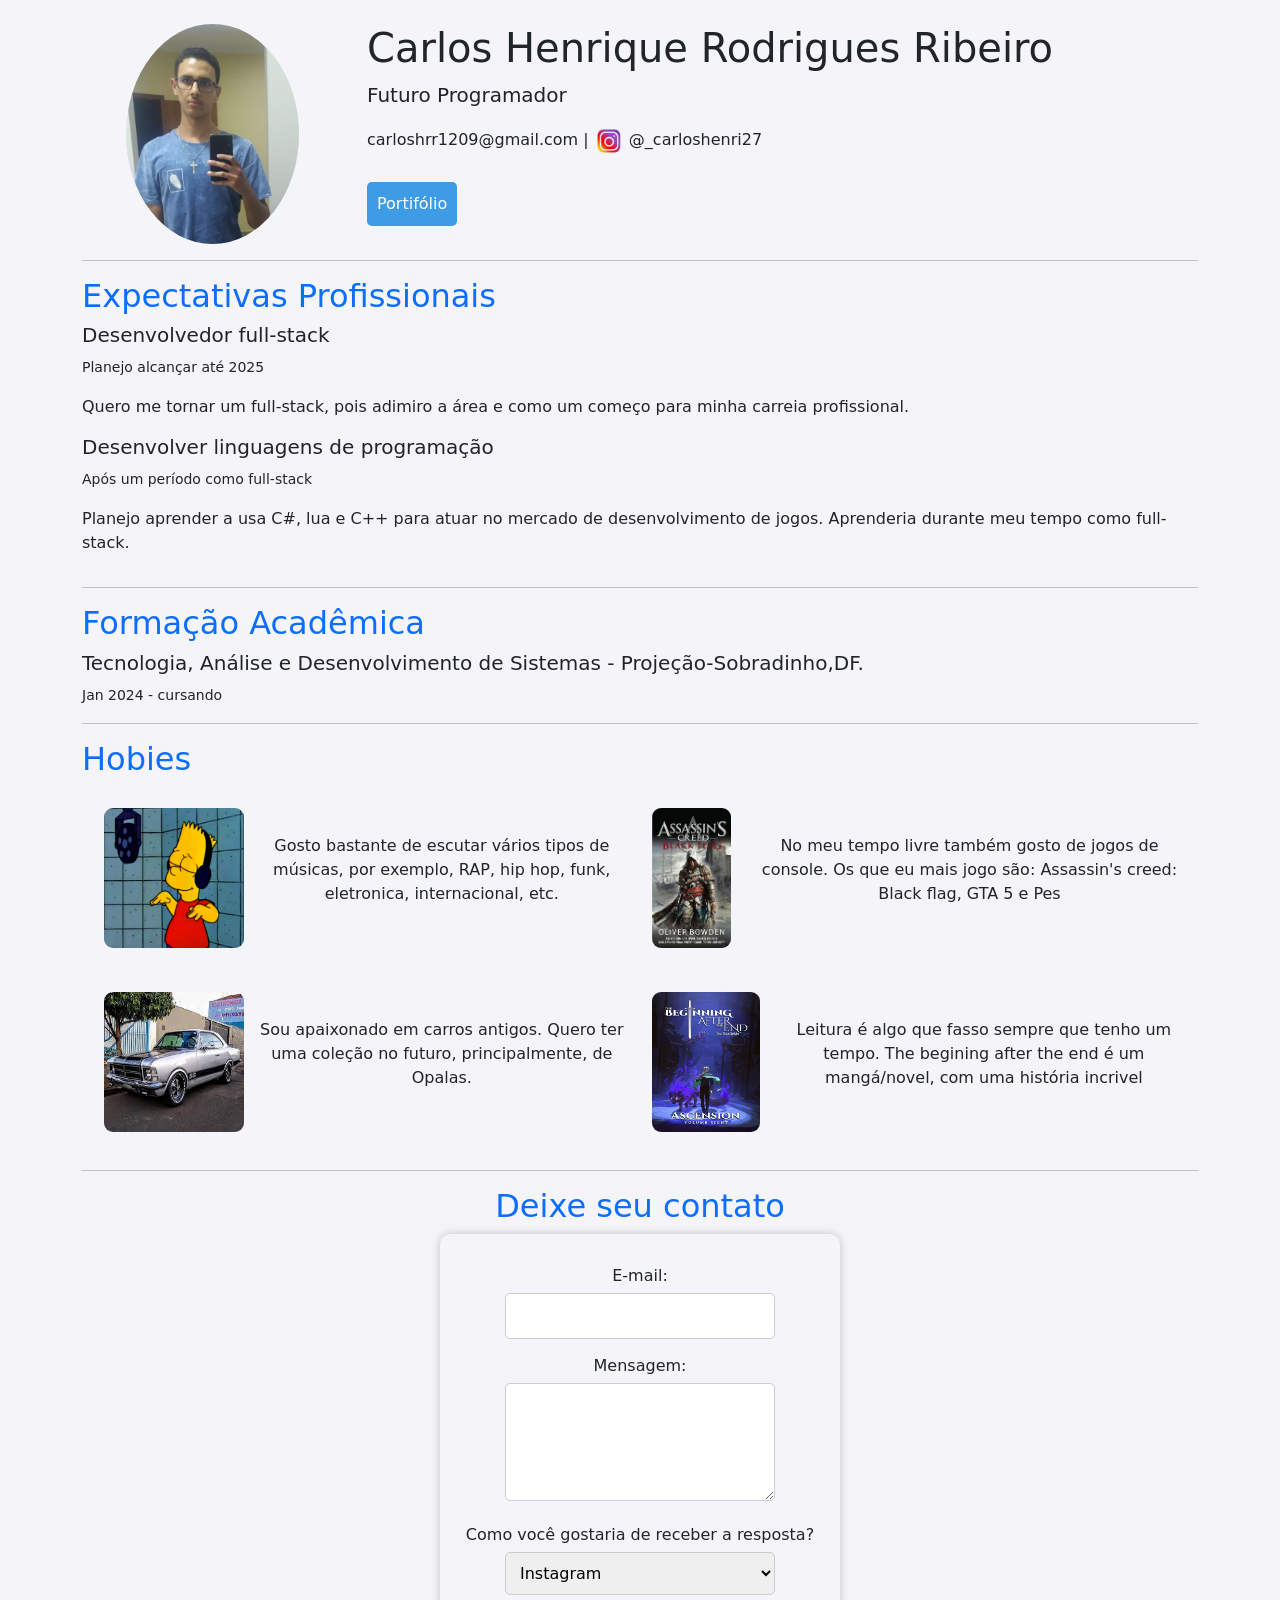
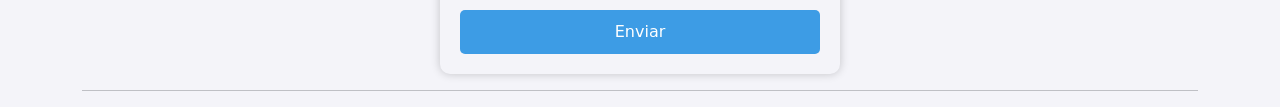
<file: index.html>
<!DOCTYPE html>
<html>


<head>
    <meta charset="UTF-8">
    <meta name="viewport" content="width=device-width, initial-scale=1.0">
    <title>Currículo</title>
    <link href="https://cdn.jsdelivr.net/npm/bootstrap@5.3.2/dist/css/bootstrap.min.css" rel="stylesheet">
    <link href="estilo.css" rel="stylesheet">
    <link rel="shortcut icon" href="imgs/icone.png" type="image/x-icon" />  
</head>


<body>
    
    <!-- Container Principal -->
    <div class="container mt-4">

        <!-- Seção de Cabeçalho -->
        <div class="row">

            <div class="col-md-3 text-center">
                <img src="imgs/eu.jpeg" alt="Foto de Perfil" class="ftPerfil">
            </div>

            <div class="col-md-9">

                <h1>Carlos Henrique Rodrigues Ribeiro</h1>
                <p class="lead">Futuro Programador</p>
                <p>
                    carloshrr1209@gmail.com |
                    <img src="imgs/insta.png" alt="Logo do instagram" class="logoInsta"><a href=""></a> @_carloshenri27
                </p>
                
                <a href="portifolio.html"><button type="submit" class="portifolio">Portifólio</button></a>

            </div>

        </div>


        <hr>


        <!-- Seção de Experiência -->
        <div class="row">
            <div class="col">
                <h2 class="text-primary">Expectativas Profissionais</h2>
                <div class="mb-3">
                    <h5>Desenvolvedor full-stack</h5>
                    <p><small>Planejo alcançar até 2025</small></p>
                    <p>Quero me tornar um full-stack, pois adimiro a área e como um começo para minha carreia profissional.</p>
                </div>
                <div>
                    <h5>Desenvolver linguagens de programação</h5>
                    <p><small>Após um período como full-stack</small></p>
                    <p>Planejo aprender a usa C#, lua e C++ para atuar no mercado de desenvolvimento de jogos. Aprenderia durante meu tempo como full-stack.</p>
                </div>
            </div>
        </div>


        <hr>


        <!-- Seção de Educação -->
        <div class="row">
            <div class="col">
                <h2 class="text-primary">Formação Acadêmica</h2>
                <div class="mb-3">
                    <h5>Tecnologia, Análise e Desenvolvimento de Sistemas - Projeção-Sobradinho,DF.</h5>
                    <p><small>Jan 2024 - cursando</small></p>
                </div>


        <hr>


        <!-- Seção de Habilidades -->
        <div class="row">
            <div class="col">
                <h2 class="text-primary">Hobies</h2>
                <table class = "fotos" align="center">
                    <tr>
                        <td>
                            <fieldset>
                                <img src="imgs/bart.gif" alt="Bart escutando música">
                                <p>Gosto bastante de escutar vários tipos de músicas, por exemplo, RAP, hip hop, funk, eletronica, internacional, etc.</p>
                            </fieldset>
                        </td>


                        <td>
                            <fieldset>
                                <img src="imgs/creed.jfif" alt="Elden Ring">  
                                <p>No meu tempo livre também gosto de jogos de console. Os que eu mais jogo são: Assassin's creed: Black flag, GTA 5 e Pes</p>                                  
                            </fieldset>
                        </td>
                    </tr>


                    <tr>
                        <td>
                            <fieldset>
                                <img src="imgs/opalass.jfif" alt="Opala SS 75">
                                <p>Sou apaixonado em carros antigos. Quero ter uma coleção no futuro, principalmente, de Opalas.</p>
                            </fieldset>
                        </td>

                        <td>
                            <fieldset>
                                <img src="imgs/tbate.png" alt="The begining after the end">
                                <p>Leitura é algo que fasso sempre que tenho um tempo. The begining after the end é um mangá/novel, com uma história incrivel</p>
                            </fieldset>
                        </td>

                    </tr>
                </table>
            </div>
        </div>

        <hr>

        <div align="center">
            <h2 class="text-primary">Deixe seu contato</h2>

            <div class="form-container">
                <form action="#" method="post">
                    <label for="email">E-mail:</label>
                    <input type="email" id="email" name="email" required>
        
                    <label for="message">Mensagem:</label>
                    <textarea id="message" name="message" rows="4" required></textarea>
        
                    <label for="contact-method">Como você gostaria de receber a resposta?</label>
                    <select id="contact-method" name="contact-method" required>
                        <option value="instagram">Instagram</option>
                        <option value="whatsapp">WhatsApp</option>
                        <option value="email">E-mail</option>
                    </select>
        
                    <button type="submit" class="enviar">Enviar</button>
                </form>
            </div>
        </div>
        <hr>
    <script src="https://cdn.jsdelivr.net/npm/bootstrap@5.3.2/dist/js/bootstrap.bundle.min.js"></script>
</body>
</html>
</file>
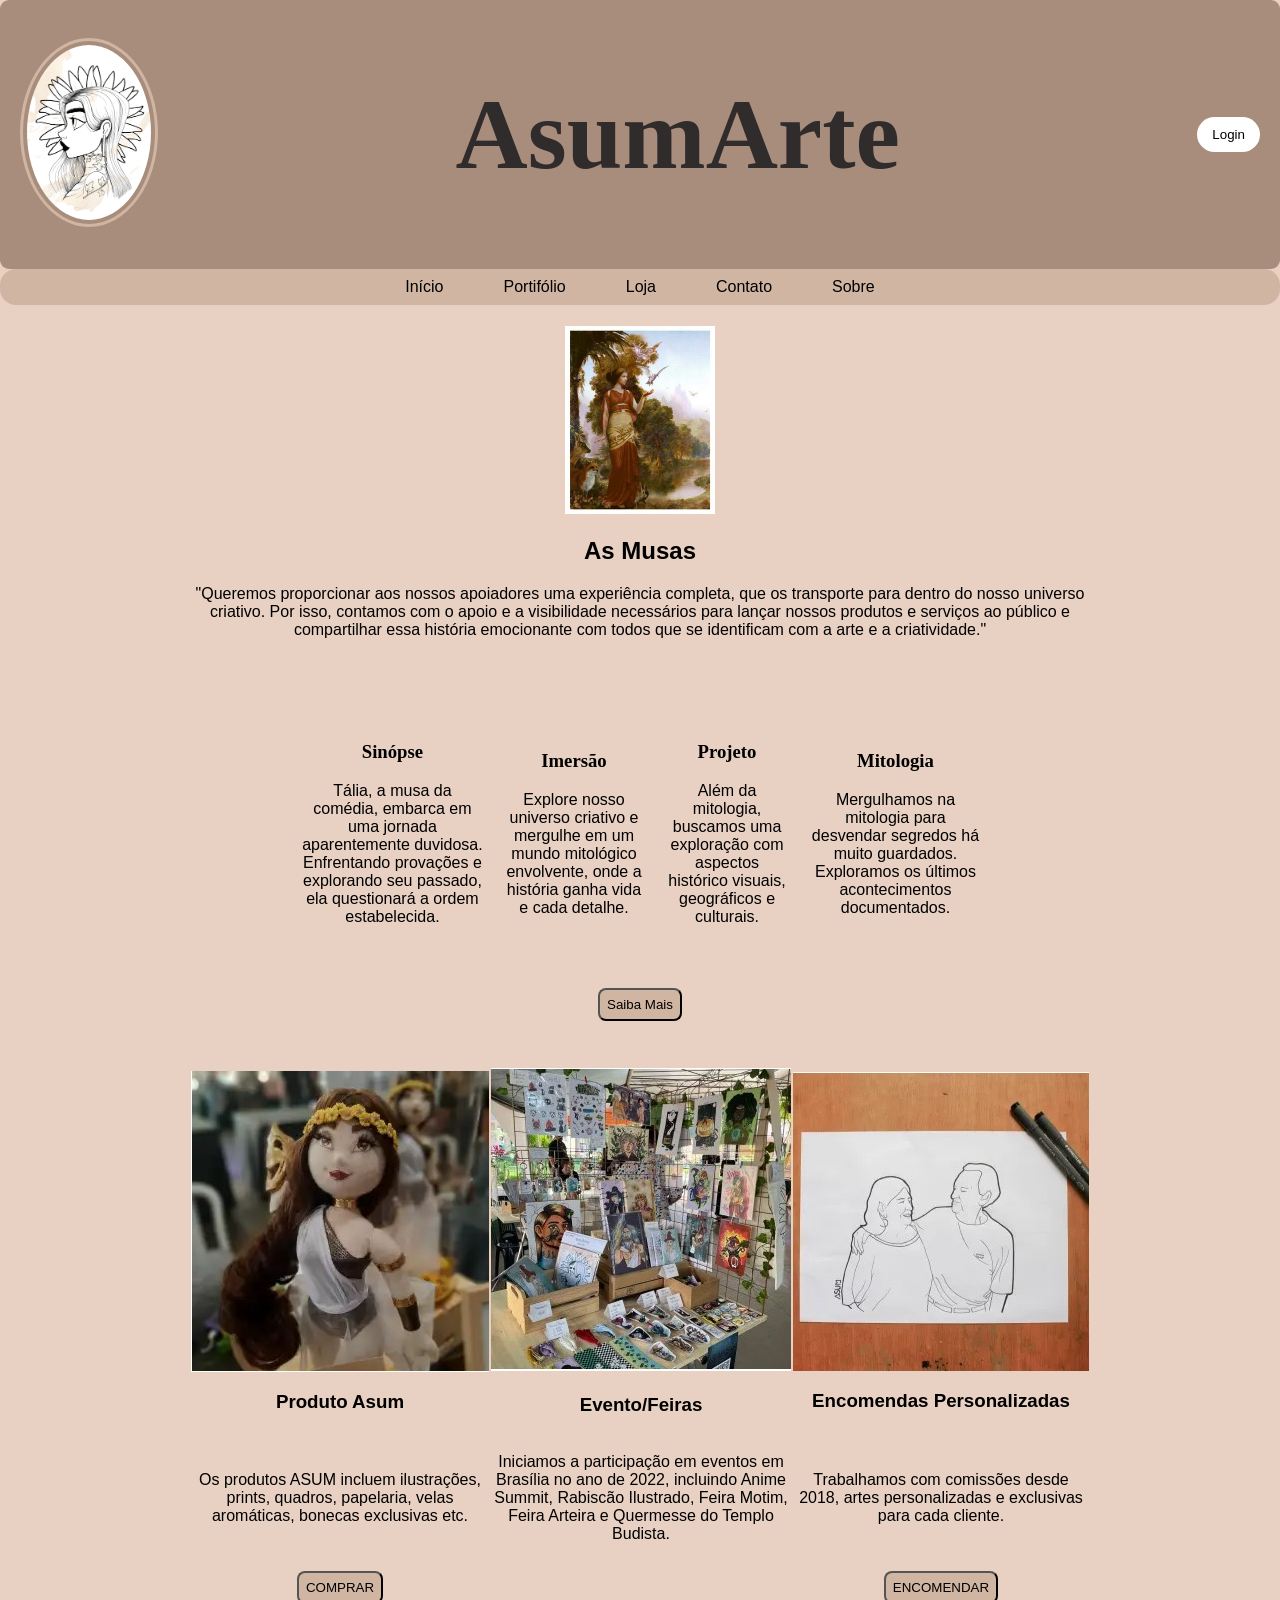
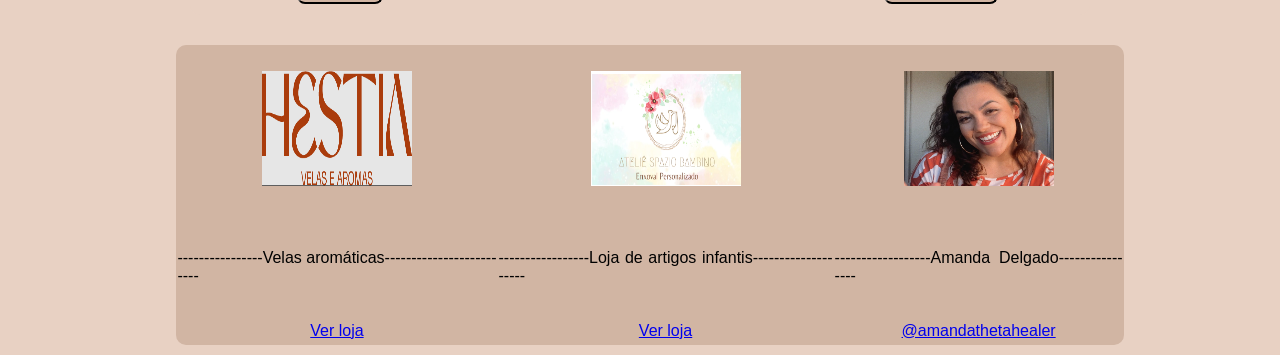
<file: asum/index.html>
<!DOCTYPE html>
<html lang="pt-BR">
<head>
    <meta charset="UTF-8">
    <meta name="viewport" content="width=device-width, initial-scale=1.0">
    <title>AsumArte - Main</title>
    <link rel="stylesheet" href="style.css">
</head>
<body>
    <header>
        <div class="logo">
            <img src="img/Caderno Talia A6.png" alt="perfil"/>
        </div>

        <h1 style="font-family: 'Brush Script MT'; font-size: 100px; color: #302c2c;">AsumArte</h1>

        <div class="login-button">
            <button onclick="location.href='login.html'">Login</button>
        </div>
    </header>
    
    <nav>
        <ul>
            <li><a href="index.html">Início</a></li>
            <li><a href="portifolio.html">Portifólio</a></li>
            <li><a href="loja.html">Loja</a></li>
            <li><a href="contato.html">Contato</a></li>
            <li><a href="sobre.html">Sobre</a></li>
        </ul>
    </nav>

    <main>
        <div class="cabeca1">
            <table align="center">
            <tr>
                <td>
                    <img src="img/musas.jpg" width="150">
                    <h2>As Musas</h2>
                    <p>"Queremos proporcionar aos nossos apoiadores uma experiência completa, que os transporte para dentro do nosso universo criativo. Por isso, contamos com o apoio e a visibilidade necessários para lançar nossos produtos e serviços ao público e compartilhar essa história emocionante com todos que se identificam com a arte e a criatividade."</p>
    
                    
                
                </td>
                </tr>
            </table>
        </div>
    <br>
    <br>
    <div class="quadrados">
            <table align="center"  >
                <tr>
                    <td>
                     <h3>Sinópse</h3>
                        <p>Tália, a musa da comédia, embarca em uma jornada aparentemente duvidosa. Enfrentando provações e explorando seu passado, ela questionará a ordem estabelecida.</p>
                    </td>
    
                
    
                
                    
                    <td>
                        <h3>Imersão</h3>
                       <p> Explore nosso universo criativo e mergulhe em um mundo mitológico envolvente, onde a história ganha vida e cada detalhe.</p>
                    </td>
    
                
    
                
                    
                    <td>
                        <h3>Projeto</h3>
                       <p> Além da mitologia, buscamos uma exploração com aspectos histórico visuais, geográficos e culturais.</p>
                    </td>
                    
    
                
                
                    <td>
                        <h3>Mitologia</h3>
                    <p>    Mergulhamos na mitologia para desvendar segredos há muito guardados. Exploramos os últimos acontecimentos
                        documentados.</p>
                    </td>
    
                </tr>
            </table>
        </div>
    
        <div class="saibamais" align="center">
            <a href="sobre.html"><button>Saiba Mais</button></a>
        </div>
    <br>
    <br>
    <div class="quadrinho">
            <table align="center" >
                <tr>
                    <td align="center">
                        <img src="img/atena.jpg" alt="atena" align="center"/>
                        <h3 align="center">Produto Asum</h3>
                    </td>
                    <td align="center">
                        <img src="img/bancada.jpg" alt="bancada" />
                        <h3 align="center">Evento/Feiras</h3>
                    </td>
                    <td align="center">
                        <img src="img/encomendas.jpg" alt="encomendas" align="center"/>
                        <h3 align="center">Encomendas Personalizadas</h3>
                    </td>
                </tr>
    
                <tr>
                    <td><p>Os produtos ASUM incluem ilustrações, prints, quadros, papelaria, velas aromáticas, bonecas exclusivas etc.</p></td>
                    <td><p>Iniciamos a participação em eventos em Brasília no ano de 2022, incluindo Anime Summit, Rabiscão Ilustrado, Feira Motim, Feira Arteira e Quermesse do Templo Budista.</p></td>
                    <td><p>Trabalhamos com comissões desde 2018, artes personalizadas e exclusivas para cada cliente.</p></td>
                
                </tr>
                <tr>
                    <td><div class="saibamais" align="center">
                        <a href="loja.html"><button>COMPRAR</button></a>
                    </div></td>
                    <td></td>
                    <td>
                        <div class="saibamais" align="center">
                        <a href="loja.html"><button>ENCOMENDAR</button></a>
                    </td>
                
                </tr>
    
            </table>
            </div>
    
        
    </main>

    <footer>
        <table align="center" style="background-color: #d1b5a3;">
            <tr>
                <td>
                    <img src="img/velas.png" width="150px" height="115px">
                </td>
                <td>
                    <img src="img/atelie.png" width="150px" height="115px">
                </td>
                <td>
                    <img src="img/amanda.png" width="150px" height="115px">
                </td>
            </tr>
            <tr>
                <td>
                    <p style="color:black">----------------Velas aromáticas-------------------------</p>
                </td>
                <td>
                    <p style="color:black">-----------------Loja de artigos infantis--------------------</p>
                </td>
                <td>
                    <p style="color:black">------------------Amanda Delgado----------------<br>     
                    </p>
                </td>
            </tr>
            <tr>
                <td><a href="https://hestiavelas.com.br/vela-aromatica" target="_blank">Ver loja</a></td>
                <td><a href="https://www.spaziobambino.com.br" target="_blank">Ver loja</a></td>
                <td><a href="https://www.instagram.com/amandathetahealer/" target="_blank">@amandathetahealer</a></td>
            </tr>
        </table>
    </footer>
</body>
</html>
</file>
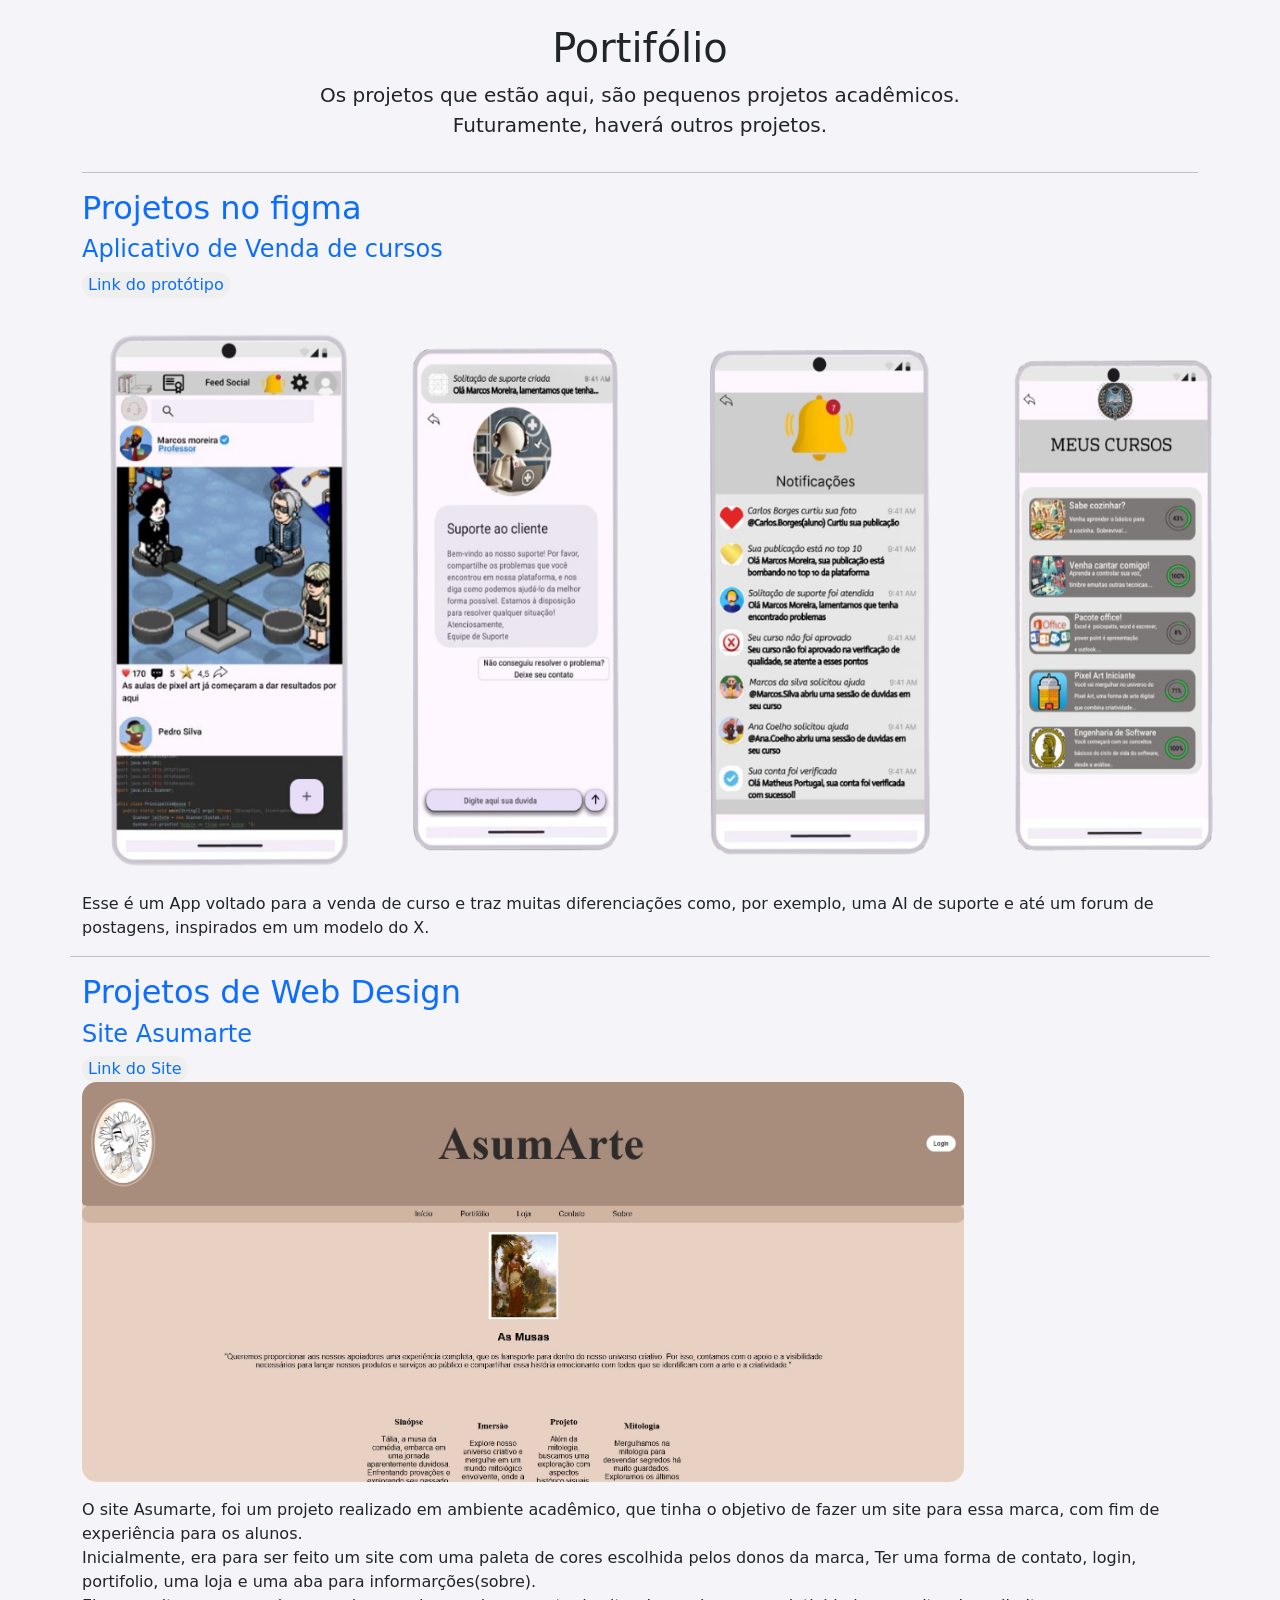
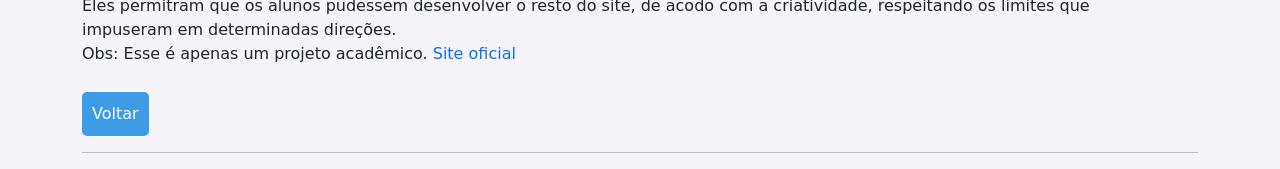
<file: portifolio.html>
<!DOCTYPE html>
<html>


<head>
    <meta charset="UTF-8">
    <meta name="viewport" content="width=device-width, initial-scale=1.0">
    <title>Portifólio</title>
    <link href="https://cdn.jsdelivr.net/npm/bootstrap@5.3.2/dist/css/bootstrap.min.css" rel="stylesheet">
    <link href="estilo.css" rel="stylesheet">
    <link rel="shortcut icon" href="imgs/icons8-portfolium-50.png" type="image/x-icon" /> 
</head>


<body>
    
    <!-- Container Principal -->
        <div class="container mt-4">

            <!-- Seção de Cabeçalho -->
            <div class="row" class="test">



                <div align="center" class="col-md-12">

                    <h1>Portifólio</h1>
                    <p class="lead">Os projetos que estão aqui, são pequenos projetos acadêmicos.
                        <br> Futuramente, haverá outros projetos.
                    </p>

                </div>

            </div>
        



            <hr>



                    <!-- Seção de Habilidades -->
        <div class="row">
            <div class="col">
                <h2 class="text-primary">Projetos no figma</h2>

                <h4 class="text-primary">Aplicativo de Venda de cursos</h4>


                <button type="button" class="linkButao"><a href="https://www.figma.com/design/3OYP0oXKyztqIXHuOFuFhi/Untitled?node-id=0-
                    1&m=dev&t=yo8nWvdpFNfeFEv6-1" target="_blank" class="link">Link do protótipo </a>
                </button>


                <table class = "fotosPortifolio" align="center">
                    <tr>
                        <td>
                            <fieldset>
                                <img src="imgs/pgPrincipal.png" alt="Pagina Principal do App">
                            </fieldset>
                        </td>


                        <td>
                            <fieldset>
                                <img src="imgs/pgSuporte.png" alt="Janela de Suporte">                                  
                            </fieldset>
                        </td>

                        
                        <td>
                            <fieldset>
                                <img src="imgs/pgNotificacoes.png" alt="Janela de Notificacoes">
                            </fieldset>
                        </td>

                        
                        <td>
                            <fieldset>
                                <img src="imgs/pgMeus.png" alt="Pagina de Meus cursos">
                            </fieldset>
                        </td>

                    </tr>
                </table>

                <p>Esse é um App voltado para a venda de curso e traz muitas diferenciações como, por exemplo, 
                    uma AI de suporte e até um forum de postagens, inspirados em um modelo do X. </p>

            </div>


            <hr>

            
            <div class="row">
                <div class="col">

                    <h2 class="text-primary">Projetos de Web Design</h2>

                    <h4 class="text-primary">Site Asumarte</h4>

                    <button type="button" class="linkButao"><a href="asum/index.html" target="_blank" class="link">Link do Site </a>
                    </button>

                    <div class="mb-3">
                        <img src="imgs/asumarte.jpg" alt="Site Asumarte" class="Asum">
                    </div>
                    <div>
                        <p>
                            O site Asumarte, foi um projeto realizado em ambiente acadêmico, que 
                            tinha o objetivo de fazer um site para essa marca, com fim de experiência para os alunos.<br>
                            Inicialmente, era para ser feito um site com uma paleta de cores escolhida pelos donos da marca,
                            Ter uma forma de contato, login, portifolio, uma loja e uma aba para informarções(sobre).<br>
                            Eles permitram que os alunos pudessem desenvolver o resto do site, de acodo com a criatividade, 
                            respeitando os limites que impuseram em determinadas direções.<br>
                            Obs: Esse é apenas um projeto acadêmico. <a href="https://asum.com.br/" target="_blank">Site oficial</a>
                        </p>
                    </div>
                </div>
            </div>

            <a href="index.html"><button type="submit" class="portifolio">Voltar</button></a>
        </div>

        <hr>

        </div>

    <script src="https://cdn.jsdelivr.net/npm/bootstrap@5.3.2/dist/js/bootstrap.bundle.min.js"></script>
</body>
</html>
</file>
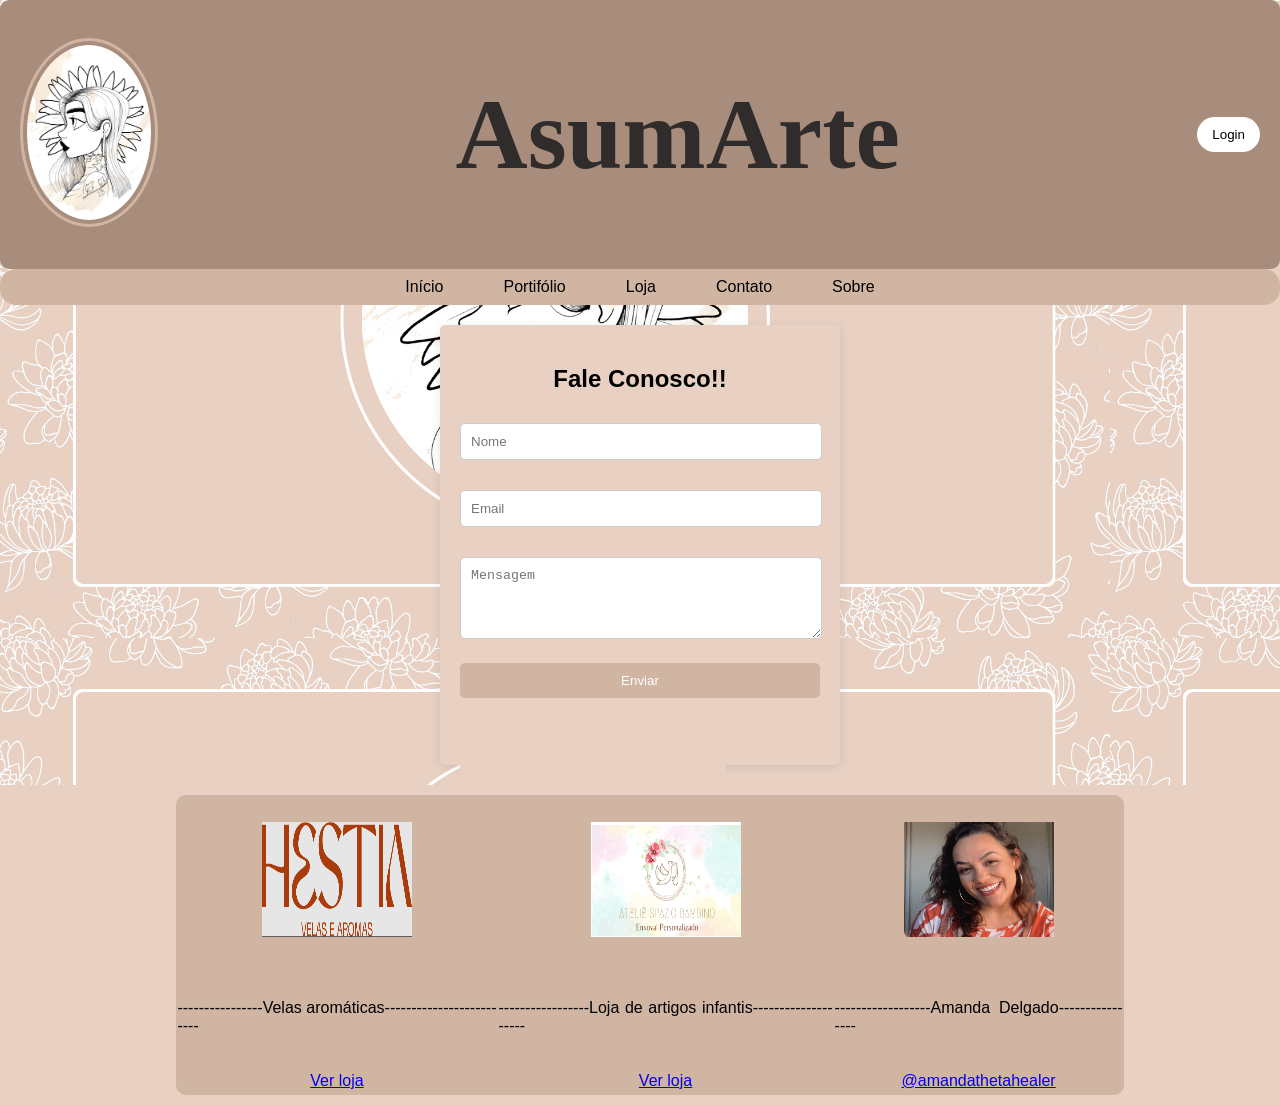
<file: asum/contato.html>
<!DOCTYPE html>
<html lang="pt-BR">
<head>
    <meta charset="UTF-8">
    <meta name="viewport" content="width=device-width, initial-scale=1.0">
    <title>AsumArte - Contato</title>
    <link rel="stylesheet" href="style.css">
</head>
<body style="background-image: url(img/1.png);">
    <header>
        <div class="logo">
            <img src="img/Caderno Talia A6.png" alt="perfil"/>
        </div>

        <h1 style="font-family: 'Brush Script MT'; font-size: 100px; color: #302c2c;">AsumArte</h1>

        <div class="login-button">
            <button onclick="location.href='login.html'">Login</button>
        </div>
    </header>
    
    <nav>
        <ul>
            <li><a href="index.html">Início</a></li>
            <li><a href="portifolio.html">Portifólio</a></li>
            <li><a href="loja.html">Loja</a></li>
            <li><a href="contato.html">Contato</a></li>
            <li><a href="sobre.html">Sobre</a></li>
        </ul>
    </nav>

    <main>
        <div class="forms-contato">
            <table>
        <h2>Fale Conosco!!</h2>
        <form action="#" method="post">
            <div class="form-group">
                
                <input type="text" id="name" name="name" required placeholder="Nome">
            </div>
            <div class="form-group">
                
                <input type="email" id="email" name="email" required placeholder="Email">
            </div>
            <div class="form-group">
                
                <textarea id="message" name="message" rows="4" required placeholder="Mensagem"></textarea>
            </div>
                <button type="submit">Enviar</button>
        </form>
    </table>

    </div>
        
    </main>

    <footer>
        <table align="center" style="background-color: #d1b5a3;">
            <tr>
                <td>
                    <img src="img/velas.png" width="150px" height="115px">
                </td>
                <td>
                    <img src="img/atelie.png" width="150px" height="115px">
                </td>
                <td>
                    <img src="img/amanda.png" width="150px" height="115px">
                </td>
            </tr>
            <tr>
                <td>
                    <p style="color:black">----------------Velas aromáticas-------------------------</p>
                </td>
                <td>
                    <p style="color:black">-----------------Loja de artigos infantis--------------------</p>
                </td>
                <td>
                    <p style="color:black">------------------Amanda Delgado----------------<br>     
                    </p>
                </td>
            </tr>
            <tr>
                <td><a href="https://hestiavelas.com.br/vela-aromatica" target="_blank">Ver loja</a></td>
                <td><a href="https://www.spaziobambino.com.br" target="_blank">Ver loja</a></td>
                <td><a href="https://www.instagram.com/amandathetahealer/" target="_blank">@amandathetahealer</a></td>
            </tr>
        </table>
    </footer>
</body>
</html>
</file>
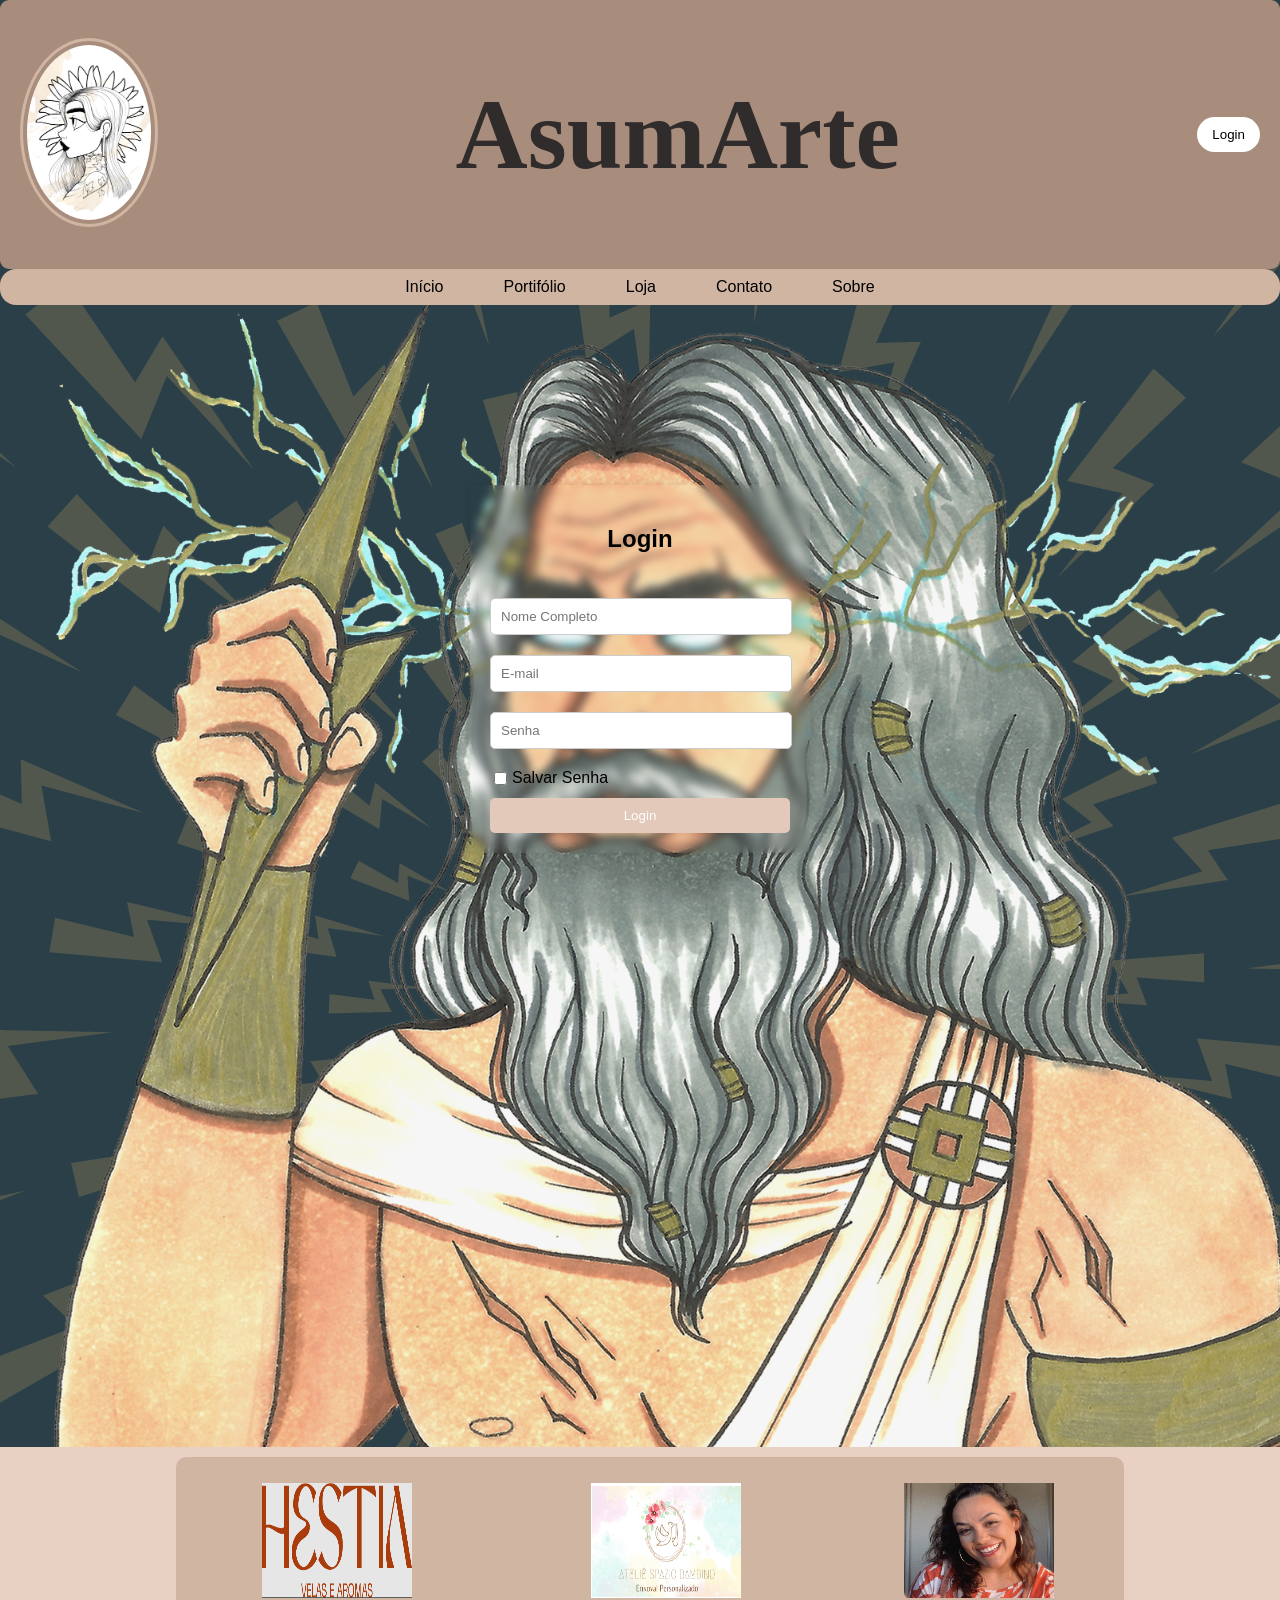
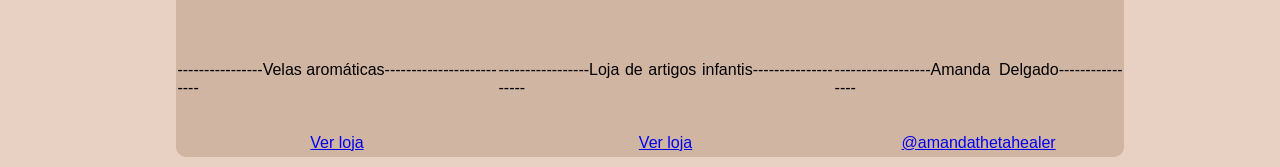
<file: asum/login.html>
<!DOCTYPE html>
<html lang="pt-BR">
<head>
    <meta charset="UTF-8">
    <meta name="viewport" content="width=device-width, initial-scale=1.0">
    <title>AsumArte - Login</title>
    <link rel="stylesheet" href="style.css">
</head>
<body style="background-image: url(img/Caderno\ Zeus\ A5.png);">
    <header>
        <div class="logo">
            <img src="img/Caderno Talia A6.png" alt="perfil"/>
        </div>

        <h1 style="font-family: 'Brush Script MT'; font-size: 100px; color: #302c2c;">AsumArte</h1>

        <div class="login-button">
            <button onclick="location.href='login.html'">Login</button>
        </div>
    </header>
    
    <nav>
        <ul>
            <li><a href="index.html">Início</a></li>
            <li><a href="portifolio.html">Portifólio</a></li>
            <li><a href="loja.html">Loja</a></li>
            <li><a href="contato.html">Contato</a></li>
            <li><a href="sobre.html">Sobre</a></li>
        </ul>
    </nav>

    <br>
    <br>
    <br>
    <br>
    <br>
    <br>
    <br>
    <br>
    <br>
    <br>

    
                <div align ="center">
                    <div class="form-container">
                        <h2>Login</h2>
                        <form action="#" method="post">
                            <input type="text" name="nome" placeholder="Nome Completo" required>
                            <input type="email" name="email" placeholder="E-mail" required>
                            <input type="password" name="senha" placeholder="Senha" required>
                            <div class="checkbox">
                                <input type="checkbox" name="salvar_senha" id="salvar_senha">
                                <label for="salvar_senha">Salvar Senha</label>
                            </div>
                            <input type="submit" value="Login">
                        </form>
                    </div>   
                </div>
            </td>
        </tr>
    </table>

    <br>
    <br>
    <br>
    <br>
    <br>
    <br>
    <br>
    <br>
    <br>
    <br>
    <br>
    <br>
    <br>
    <br>
    <br>
    <br>
    <br>
    <br>
    <br>
    <br>
    <br>
    <br>
    <br>
    <br>
    <br>
    <br>
    <br>
    <br>
    <br>
    <br>
    <br>
    <br>
    <br>

    <footer>
        <table align="center" style="background-color: #d1b5a3;">
            <tr>
                <td>
                    <img src="img/velas.png" width="150px" height="115px">
                </td>
                <td>
                    <img src="img/atelie.png" width="150px" height="115px">
                </td>
                <td>
                    <img src="img/amanda.png" width="150px" height="115px">
                </td>
            </tr>
            <tr>
                <td>
                    <p style="color:black">----------------Velas aromáticas-------------------------</p>
                </td>
                <td>
                    <p style="color:black">-----------------Loja de artigos infantis--------------------</p>
                </td>
                <td>
                    <p style="color:black">------------------Amanda Delgado----------------<br>     
                    </p>
                </td>
            </tr>
            <tr>
                <td><a href="https://hestiavelas.com.br/vela-aromatica" target="_blank">Ver loja</a></td>
                <td><a href="https://www.spaziobambino.com.br" target="_blank">Ver loja</a></td>
                <td><a href="https://www.instagram.com/amandathetahealer/" target="_blank">@amandathetahealer</a></td>
            </tr>
        </table>
    </footer>
</body>
</html>
</file>
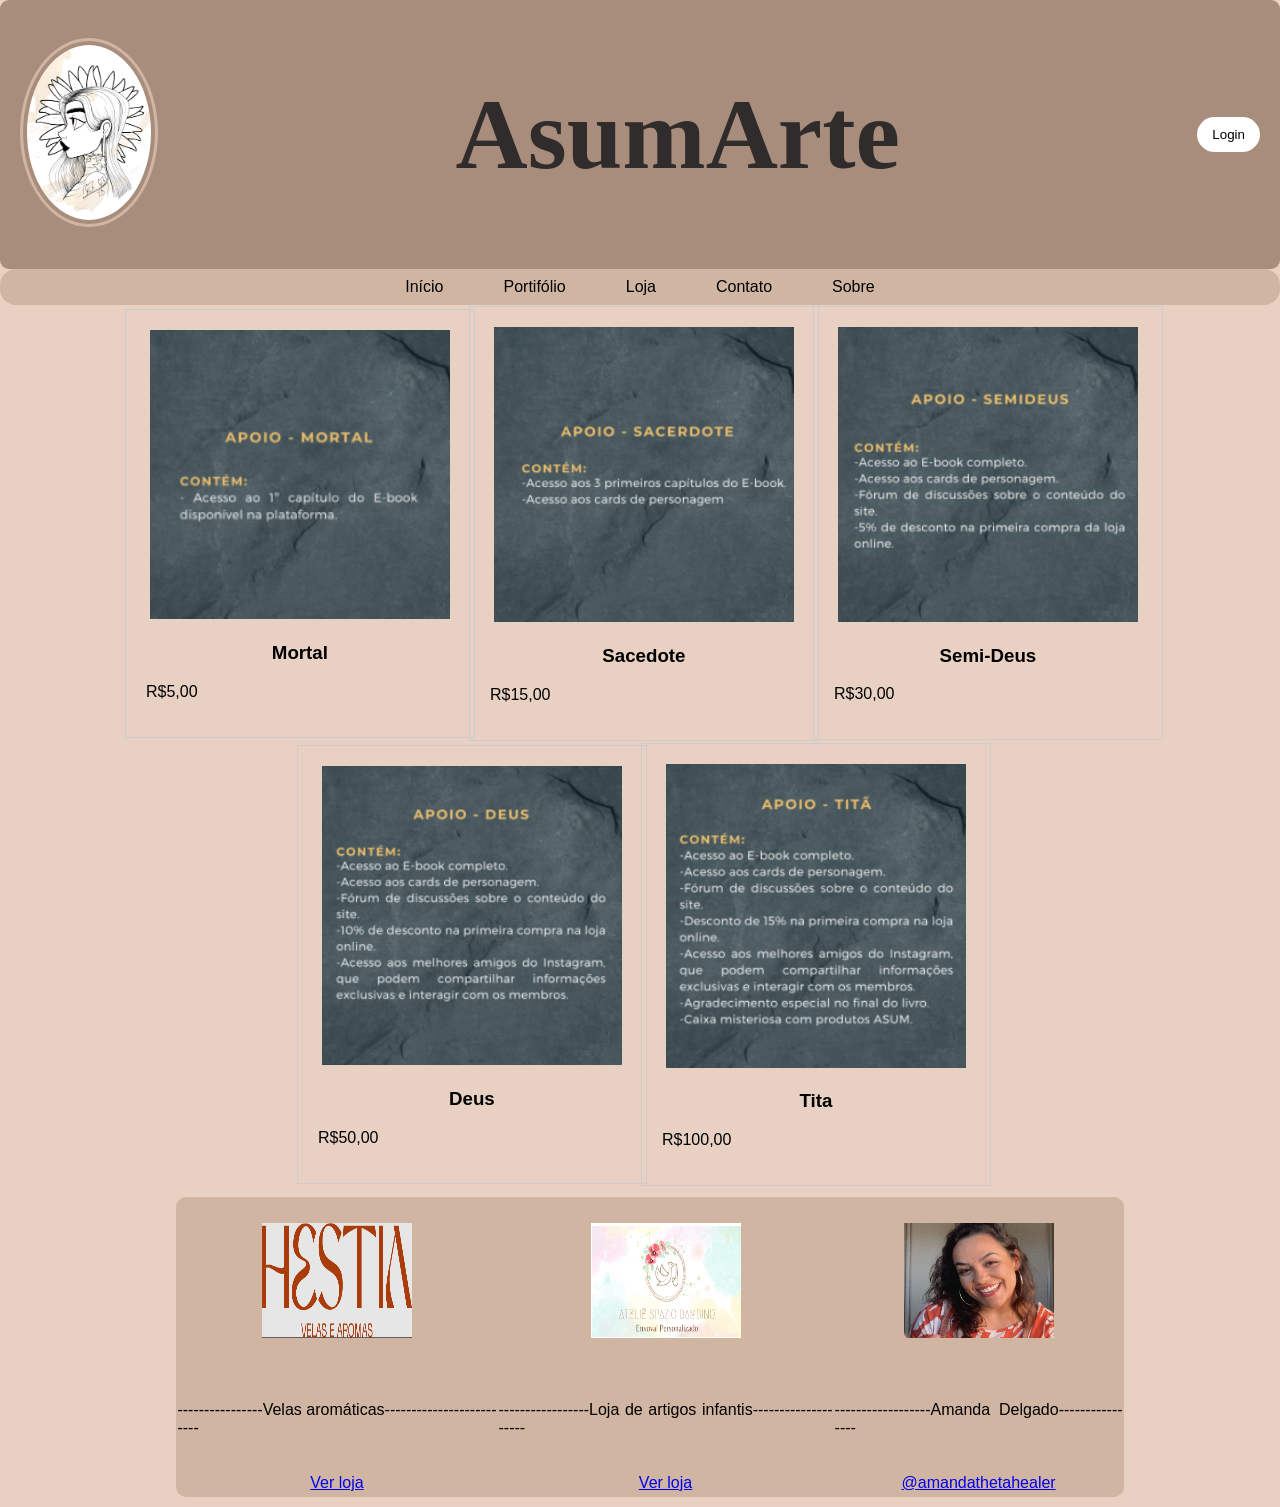
<file: asum/loja.html>
<!DOCTYPE html>
<html lang="pt-BR">
<head>
    <meta charset="UTF-8">
    <meta name="viewport" content="width=device-width, initial-scale=1.0">
    <title>AsumArt - Loja</title>
    <link rel="stylesheet" href="style.css">
</head>
<body>
    <header>
        <div class="logo">
            <img src="img/Caderno Talia A6.png" alt="perfil"/>
        </div>

        <h1 style="font-family: 'Brush Script MT'; font-size: 100px; color: #302c2c;">AsumArte</h1>

        <div class="login-button">
            <button onclick="location.href='login.html'">Login</button>
        </div>
    </header>
    
    <nav>
        <ul>
            <li><a href="index.html">Início</a></li>
            <li><a href="portifolio.html">Portifólio</a></li>
            <li><a href="loja.html">Loja</a></li>
            <li><a href="contato.html">Contato</a></li>
            <li><a href="sobre.html">Sobre</a></li>
        </ul>
    </nav>
    
        <table align="center">
            <tr>
                <td>
                    <div class="payment-options">
                    <div class="payment-option">
                        <img src="img/mortal.png" width="300px"  alt="card"/>
                        <h3>Mortal </h3>
                        <p>R$5,00</p>
                    </div>
                </td>
                <td>
                    <div class="payment-option">
                        <img src="img/sacerdote.png" width="300px" alt="card"/>
                        <h3>Sacedote</h3>
                        <p>R$15,00</p>
                    </div>
                </td>
                <td>
                    <div class="payment-option">
                        <img src="img/semideus.png" width="300px" alt="card"/>
                        <h3>Semi-Deus</h3>
                        <p>R$30,00</p>
                    </div>
                </td>
             
            </tr>
        </table>
        <table align="center" style="width: 400px; margin: 0  auto;">
            <tr>
                      <td>
                    <div class="payment-option">
                        <img src="img/Deus.png" width="300px" alt="card"/>
                        <h3>Deus</h3>
                        <p>R$50,00</p>
                    </div>
                </td>    
                <td>
                    <div class="payment-option">
                        <img src="img/Tita.png" width="300px" alt="card"/>
                        <h3>Tita</h3>
                        <p>R$100,00</p>
                    </div>
                </td> 
            </tr>
        </table>


    <footer>
        <table align="center" style="background-color: #d1b5a3;">
            <tr>
                <td>
                    <img src="img/velas.png" width="150px" height="115px">
                </td>
                <td>
                    <img src="img/atelie.png" width="150px" height="115px">
                </td>
                <td>
                    <img src="img/amanda.png" width="150px" height="115px">
                </td>
            </tr>
            <tr>
                <td>
                    <p style="color:black">----------------Velas aromáticas-------------------------</p>
                </td>
                <td>
                    <p style="color:black">-----------------Loja de artigos infantis--------------------</p>
                </td>
                <td>
                    <p style="color:black">------------------Amanda Delgado----------------<br>     
                    </p>
                </td>
            </tr>
            <tr>
                <td><a href="https://hestiavelas.com.br/vela-aromatica" target="_blank">Ver loja</a></td>
                <td><a href="https://www.spaziobambino.com.br" target="_blank">Ver loja</a></td>
                <td><a href="https://www.instagram.com/amandathetahealer/" target="_blank">@amandathetahealer</a></td>
            </tr>
        </table>
    </footer>
</body>
</html>
</file>
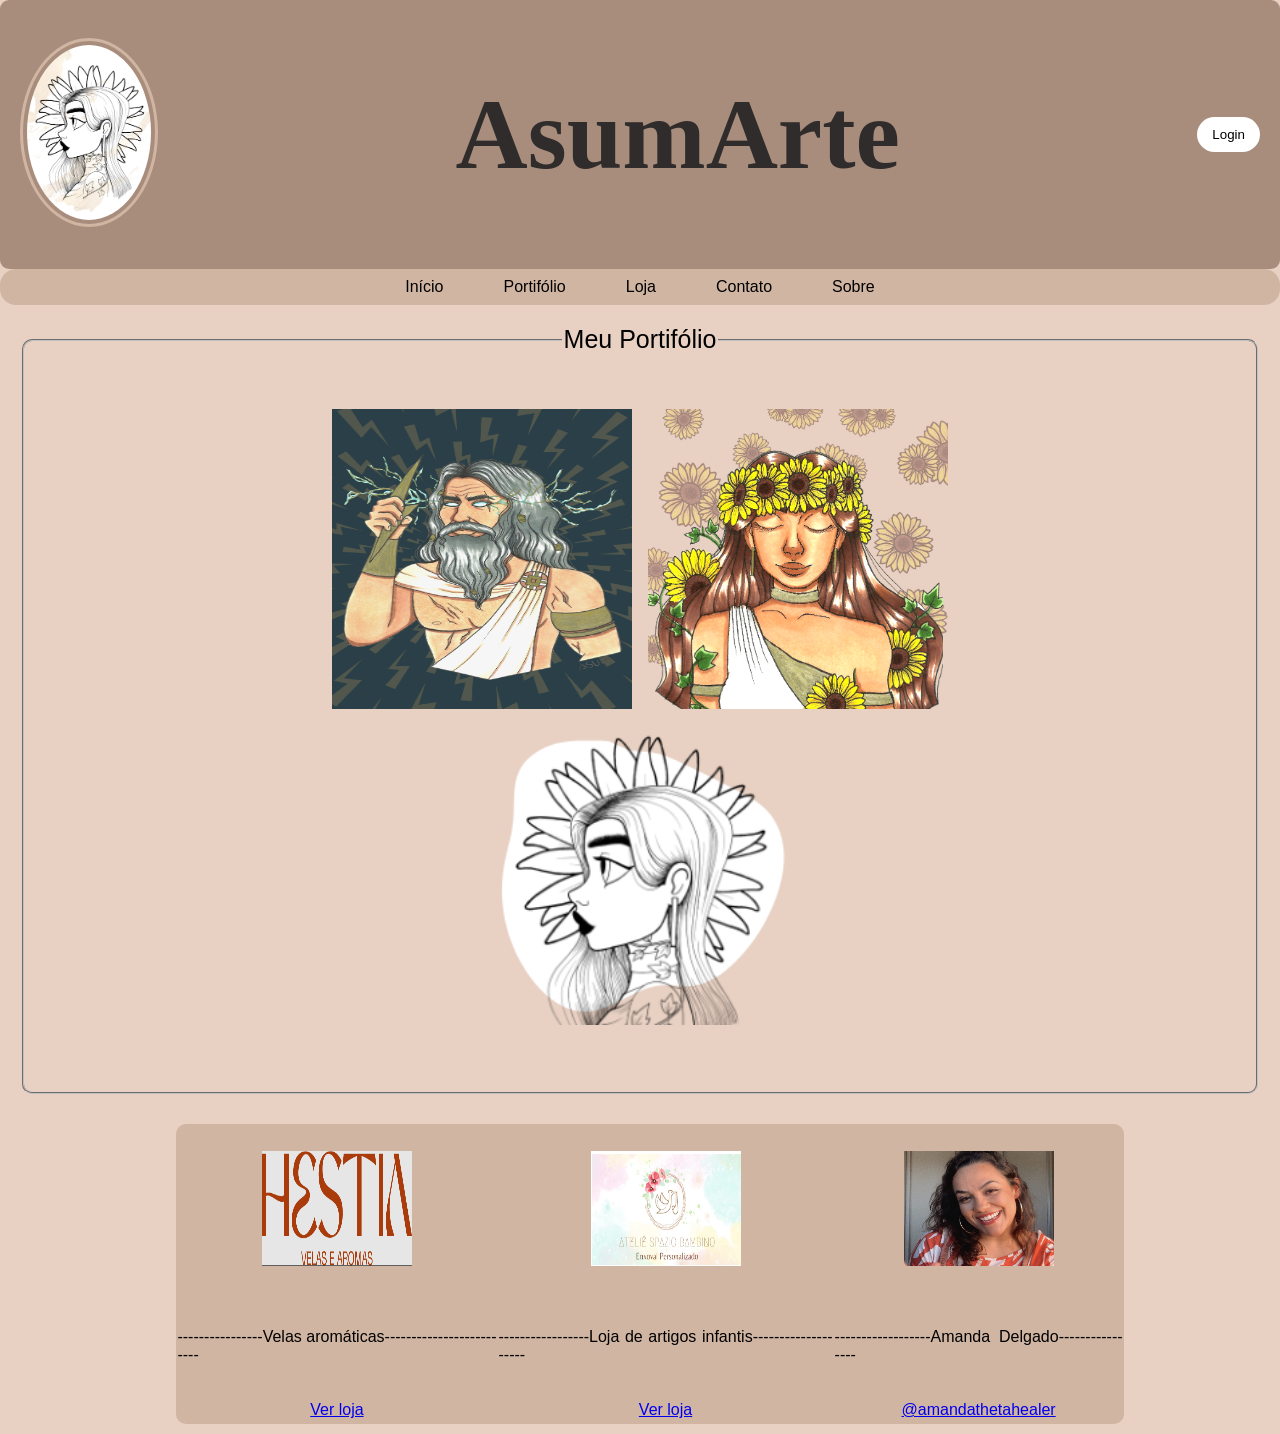
<file: asum/portifolio.html>
<!DOCTYPE html>
<html lang="pt-BR">
<head>
    <meta charset="UTF-8">
    <meta name="viewport" content="width=device-width, initial-scale=1.0">
    <title>AsumArt - Portifólio</title>
    <link rel="stylesheet" href="style.css">
</head>
<body>
    <header>
        <div class="logo">
            <img src="img/Caderno Talia A6.png" alt="perfil"/>
        </div>

        <h1 style="font-family: 'Brush Script MT'; font-size: 100px; color: #302c2c;">AsumArte</h1>

        <div class="login-button">
            <button onclick="location.href='login.html'">Login</button>
        </div>
    </header>
    
    <nav>
        <ul>
            <li><a href="index.html">Início</a></li>
            <li><a href="portifolio.html">Portifólio</a></li>
            <li><a href="loja.html">Loja</a></li>
            <li><a href="contato.html">Contato</a></li>
            <li><a href="sobre.html">Sobre</a></li>
        </ul>
    </nav>

    <main>

        <div class = "portifolio" align="center">
            <fieldset><legend align="center">Meu Portifólio</legend>
                <table align="center">               
                    <tr>  
                        <td>
                            <img src="img/Caderno Zeus A5.png" width="300px" height="300px" alt="caderno">
                            <img src="img/CARTÃO DE VISITA 2023 (6) - Copia.png" width="300px" height="300px" alt="cartao">
                            <img src="img/Mousepad Talia.png" width="300px" height="300px" alt="mausepad">
                        </td>
                        
                    </tr>
                </table>
            </fieldset>
        </div>
    </main>



    <footer>
        <table align="center" style="background-color: #d1b5a3;">
            <tr>
                <td>
                    <img src="img/velas.png" width="150px" height="115px">
                </td>
                <td>
                    <img src="img/atelie.png" width="150px" height="115px">
                </td>
                <td>
                    <img src="img/amanda.png" width="150px" height="115px">
                </td>
            </tr>
            <tr>
                <td>
                    <p style="color:black">----------------Velas aromáticas-------------------------</p>
                </td>
                <td>
                    <p style="color:black">-----------------Loja de artigos infantis--------------------</p>
                </td>
                <td>
                    <p style="color:black">------------------Amanda Delgado----------------<br>     
                    </p>
                </td>
            </tr>
            <tr>
                <td><a href="https://hestiavelas.com.br/vela-aromatica" target="_blank">Ver loja</a></td>
                <td><a href="https://www.spaziobambino.com.br" target="_blank">Ver loja</a></td>
                <td><a href="https://www.instagram.com/amandathetahealer/" target="_blank">@amandathetahealer</a></td>
            </tr>
        </table>
    </footer>
</body>
</html>
</file>
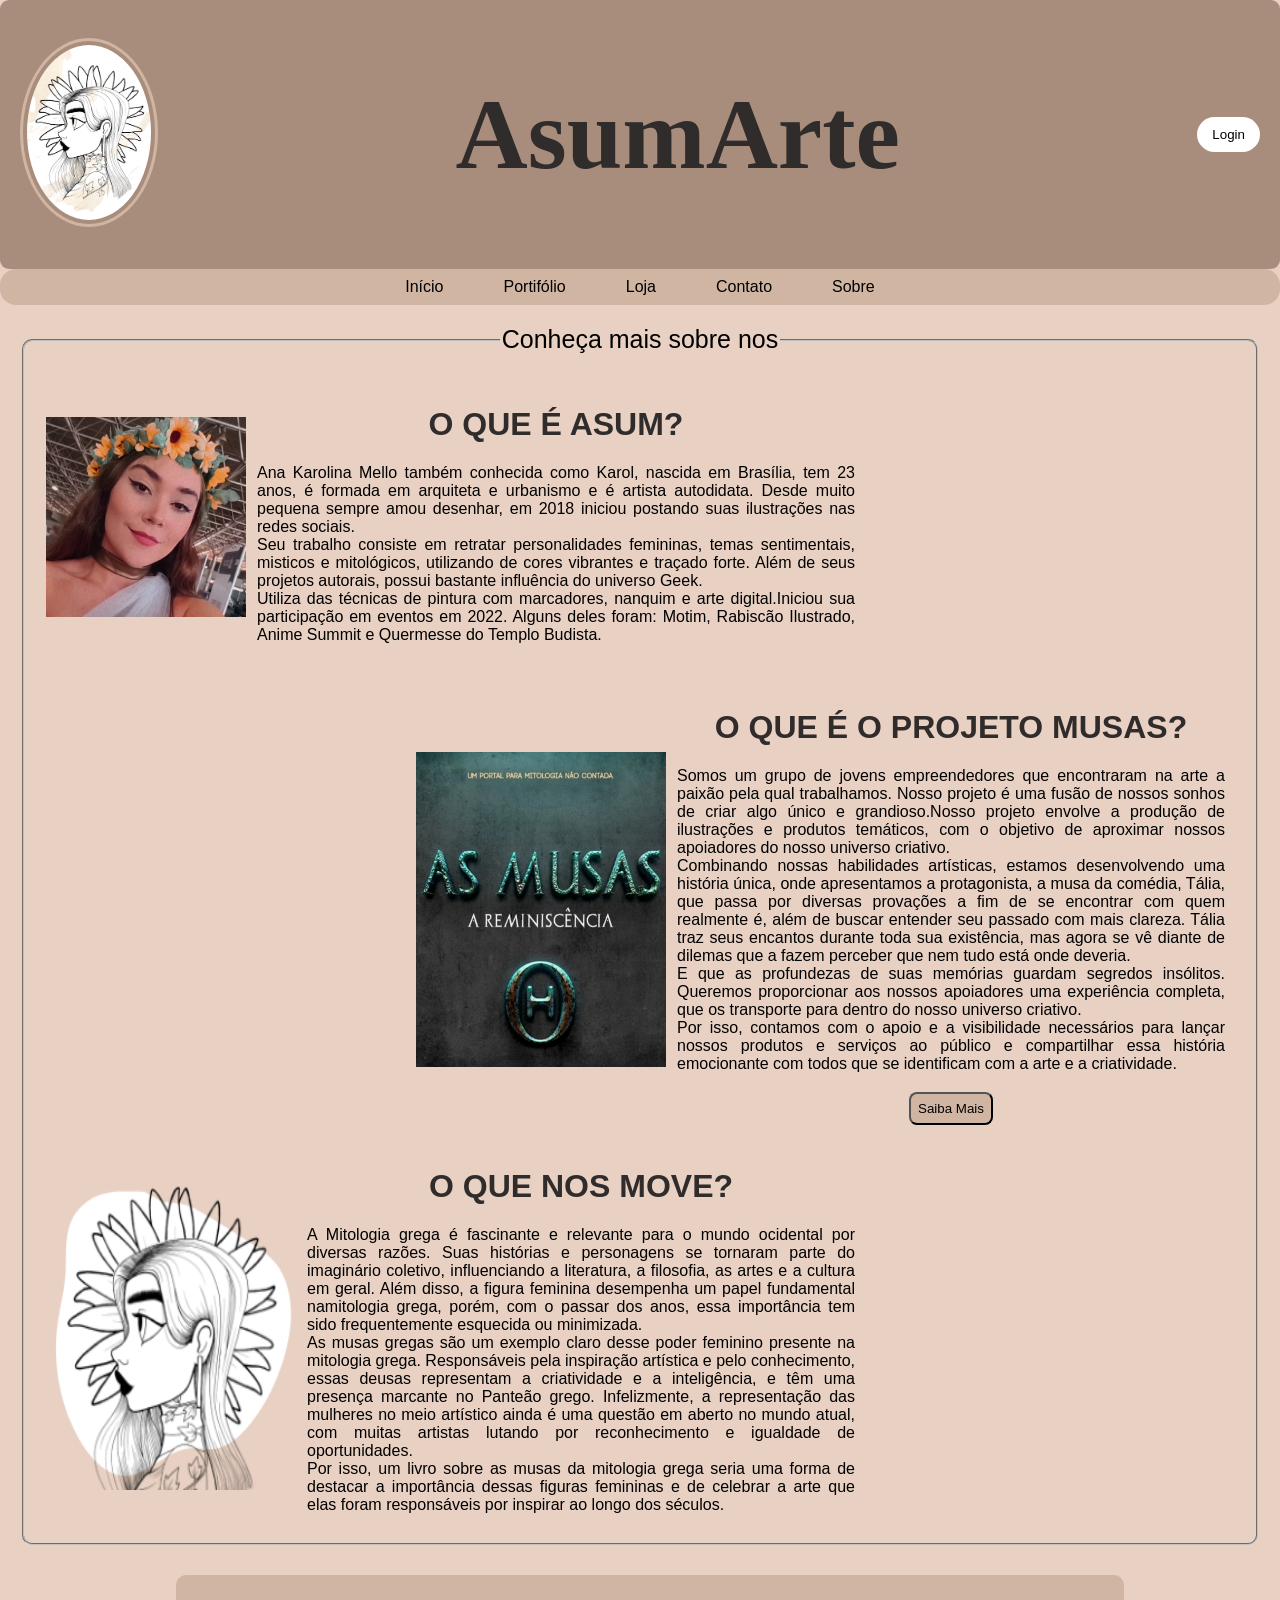
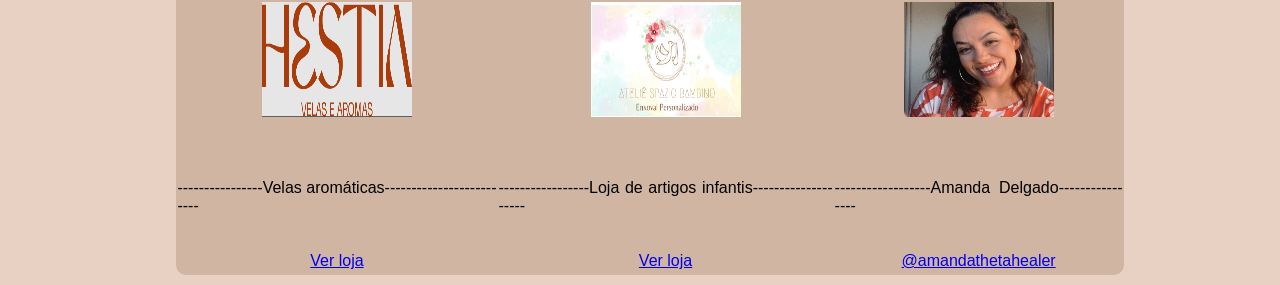
<file: asum/sobre.html>
<!DOCTYPE html>
<html lang="pt-BR">
<head>
    <meta charset="UTF-8">
    <meta name="viewport" content="width=device-width, initial-scale=1.0">
    <title>AsumArte - Sobre nos</title>
    <link rel="stylesheet" href="style.css">

</head>
<body>
    <header>
        <div class="logo">
            <img src="img/Caderno Talia A6.png" alt="perfil"/>
        </div>

        <h1 style="font-family: 'Brush Script MT'; font-size: 100px; color: #302c2c;">AsumArte</h1>

        <div class="login-button">
            <button onclick="location.href='login.html'">Login</button>
        </div>
    </header>
    
    <nav>
        <ul>
            <li><a href="index.html">Início</a></li>
            <li><a href="portifolio.html">Portifólio</a></li>
            <li><a href="loja.html">Loja</a></li>
            <li><a href="contato.html">Contato</a></li>
            <li><a href="sobre.html">Sobre</a></li>
        </ul>
    </nav>

    <main class = "sobre">

        <fieldset><legend align ="center">Conheça mais sobre nos</legend>
            <table>
                <tr>
                    <td>
                        <img src="img/IMG_7003 (1) - Copia.jpg" width="200" height="200">
                    </td>
                    
                    <td>
                        
                        <h1>O QUE É ASUM?</h1>
                        <p>
                            Ana Karolina Mello também conhecida como Karol, nascida em Brasília, tem 23 anos, é formada em arquiteta e urbanismo e é 
                            artista autodidata. Desde muito pequena sempre amou desenhar, em 2018 iniciou postando suas ilustrações nas redes sociais.
                            <br>Seu trabalho consiste em retratar personalidades femininas, temas sentimentais, misticos e mitológicos, utilizando 
                            de cores vibrantes e traçado forte. Além de seus projetos autorais, possui bastante influência do universo Geek. 
                            <br>Utiliza das técnicas de pintura com marcadores, nanquim e arte digital.Iniciou sua participação em eventos em 2022. 
                            Alguns deles foram: Motim, Rabiscão Ilustrado, Anime Summit e Quermesse do Templo Budista.
                        </p>
                    </td>
                </tr>


            </table>
            <table align="right">
                <tr>
                    <td>
                        <img src="img/h.jpeg" width="250px" height="315px">
                    </td>
                    <td>
                        <h1>O QUE É O PROJETO MUSAS?</h1>
                        <p>
                            Somos um grupo de jovens empreendedores que encontraram na arte a paixão pela qual trabalhamos. Nosso projeto
                            é uma fusão de nossos sonhos de criar algo único e grandioso.Nosso projeto envolve a produção de ilustrações 
                            e produtos temáticos, com o objetivo de aproximar nossos apoiadores do nosso universo criativo. 
                            <br>Combinando nossas habilidades artísticas, estamos desenvolvendo uma história única, 
                            onde apresentamos a protagonista, a musa da comédia, Tália, que passa por diversas provações a fim de se encontrar com
                            quem realmente é, além de buscar entender seu passado com mais clareza. Tália traz seus encantos durante toda sua existência, 
                            mas agora se vê diante de dilemas que a fazem perceber que nem tudo está onde deveria. 
                            <br>E que as profundezas de suas memórias guardam segredos insólitos. Queremos proporcionar aos nossos apoiadores uma experiência completa, 
                            que os transporte para dentro do nosso universo criativo. 
                            <br>Por isso, contamos com o apoio e a visibilidade necessários para lançar nossos produtos e serviços ao público e compartilhar 
                            essa história emocionante com todos que se identificam com a arte e a criatividade.
                        </p>
                        <div class="saibamais" align="center">
                            <a href="loja.html"><button>Saiba Mais</button></a>
                        </div>   
                    </td>
                </tr>
            </table>
            
            <table>
                <tr>
                    <td>
                        <img src="img/Mousepad Talia.png" width="250px" height="315px" alt="mausepad">
                    </td>
                    <td>
                        <h1>O QUE NOS MOVE?</h1>
                        <p>
                            
                            A Mitologia grega é fascinante e relevante para o mundo ocidental por diversas razões. Suas histórias e personagens se tornaram
                            parte do imaginário coletivo, influenciando a literatura, a filosofia, as artes e a cultura em geral. Além disso, a figura
                            feminina desempenha um papel fundamental namitologia grega, porém, com o passar dos anos, essa importância tem 
                            sido frequentemente esquecida ou minimizada.
                            <br>As musas gregas são um exemplo claro desse poder feminino presente na mitologia grega. Responsáveis pela inspiração 
                            artística e pelo conhecimento, essas deusas representam a criatividade e a inteligência, e têm uma presença marcante no Panteão grego.
                            Infelizmente, a representação das mulheres no meio artístico ainda é uma questão em aberto no mundo atual, com muitas 
                            artistas lutando por reconhecimento e igualdade de oportunidades. 
                            <br>Por isso, um livro sobre as musas da mitologia grega seria uma forma de destacar a importância dessas figuras femininas
                            e de celebrar a arte que elas foram responsáveis por inspirar ao longo dos séculos.
                        </p> 
                    </td>
                </tr>
            </table>
        </fieldset>


        
        
    </main>

    <footer>
        <table align="center" style="background-color: #d1b5a3;">
            <tr>
                <td>
                    <img src="img/velas.png" width="150px" height="115px">
                </td>
                <td>
                    <img src="img/atelie.png" width="150px" height="115px">
                </td>
                <td>
                    <img src="img/amanda.png" width="150px" height="115px">
                </td>
            </tr>
            <tr>
                <td>
                    <p style="color:black">----------------Velas aromáticas-------------------------</p>
                </td>
                <td>
                    <p style="color:black">-----------------Loja de artigos infantis--------------------</p>
                </td>
                <td>
                    <p style="color:black">------------------Amanda Delgado----------------<br>     
                    </p>
                </td>
            </tr>
            <tr>
                <td><a href="https://hestiavelas.com.br/vela-aromatica" target="_blank">Ver loja</a></td>
                <td><a href="https://www.spaziobambino.com.br" target="_blank">Ver loja</a></td>
                <td><a href="https://www.instagram.com/amandathetahealer/" target="_blank">@amandathetahealer</a></td>
            </tr>
        </table>
    </footer>
</body>
</html>
</file>
<file: estilo.css>
body{
    background-color: #F4F4F9;
}

.logoInsta{
    max-width: 30px;
    max-height: 30px;
}

.fotos img {
    width: 140px;
    height: 140px;
    margin: 16px;
    align-items: center;
    border-radius: 9px;
}

.fotos p{
    text-align: center;
}
.fotos fieldset{
    display: flex;
    align-items: center;
    margin: 5px;
}

.ftPerfil{
    border-radius: 50%;
    max-width: 220px;
    max-height: 220px;
}

.portifolio{
    max-width: 220;
    max-height: 220;
    background-color: #3D9CE5;
    color: white;
    padding: 10px;
    border: none;
    border-radius: 5px;
    margin-top: 10px;
}

/*---------------------------------------------------------------Fomulario---------------------------------------------------------------------------------*/

.form-container {
    background-color: transparent;
    padding: 20px;
    border-radius: 10px;
    box-shadow: 0 0 10px rgba(0, 0, 0, 0.2);
    width: 400px;
}

label {
    margin-top: 10px;
    display: block;
}

input[type="email"],
textarea,
select {
    padding: 10px;
    margin: 5px;
    border: 1px solid #ccc;
    border-radius: 5px;
}

input[type="email"],
textarea{
    width: 270px;
}

select{
    width: 270px;
}

.enviar {
    background-color: #3D9CE5;
    color: white;
    padding: 10px;
    border: none;
    border-radius: 5px;
    cursor: pointer;
    width: 100%;
    margin-top: 10px;
}

.enviar:hover, .portifolio:hover {
    background-color: #3077ae; 
}

/*Portifólio*/

a{
    text-decoration: none;  
}

.linkButao{
    border: none;
    border-radius: 15px;

}

.linkButao:hover{
    background-color: #3D9CE5;
}

.fotosPortifolio img {
    width: 250px;
    height: 550px;
    margin: 16px;
    align-items: center;
    border-radius: 9px;
}

.fotosPortifolio p{
    text-align: center;
}
.fotosPortifolio fieldset{
    display: flex;
    align-items: center;
    margin: 5px;
}

.Asum{
    max-width: 4000px;
    height: 400px;
    border-radius: 15px;
}
</file>
<file: asum/style.css>
body {
    background-color: #E8D1C3;
    font-family: Arial, sans-serif;
    margin: 0;
    padding: 0;

}

header {
    display: flex;
    justify-content: space-between;
    align-items: center;
    background-color: #a88d7d;
    color: white;
    padding: 10px 20px;
    border-radius: 9px;
}

.logo img {
    margin: 0;
    border-radius: 50%;
    padding: 4px;
    height:175px;
    border: #d1b5a3 solid;
}

.login-button button {
    background-color: #FFFFFF;
    color: black;
    border: none;
    padding: 10px 15px;
    cursor: pointer;
    border-radius: 25px;
}

nav {
    background-color: #d1b5a3;
    padding: 9px;
    border-radius: 16px;
}

nav ul {
    list-style-type: none;
    margin: 0;
    padding: 0;
    display: flex;
    justify-content: center;
}

nav ul li {
    margin: 0 15px;
    
}

nav ul li a {
    color: black;
    text-decoration: none;
    padding: 10px 15px;
    
}

nav ul li a:hover {
    background-color: #e0c9bc;
    border-radius: 5px;
    padding: 15px;
    border: 2px solid #e0c9bc;
    
}

main {
    padding: 20px;
}

footer {
    text-align: center;
    padding: 10px;
    background-color: #a88d7d;
    color: white;
    position: relative;
    bottom: 0;
    width: 100%;
}
table{
    width: 74%; 
    border-collapse: collapse;
    background-color: #e0c9bc;
    height: 300px;
    text-align: center;
    border-radius: 10px;
}

p{
     text-align: justify;
     font-family: Arial, Helvetica, sans-serif;
 
}

h1{
    color: #302c2c;
}

.form-container {
    padding: 20px;
    border-radius: 6px;
    box-shadow: 0 0 10px rgba(0, 0, 0, 0.1);
    width: 300px;
    backdrop-filter: blur(4px);
}

.form-container h2 {
    text-align: center;
    margin-bottom: 35px;
}

.form-container input[type="text"],
.form-container input[type="email"],
.form-container input[type="password"] {
    width: 280px;
    padding: 10px;
    margin: 10px 0;
    border: 1px solid #ccc;
    border-radius: 5px;
}

.form-container input[type="submit"] {
    background-color: #e2c9ba;
    color: white;
    border: none;
    padding: 10px;
    border-radius: 5px;
    cursor: pointer;
    width: 100%;
}

.form-container input[type="submit"]:hover {
    background-color: #e4af8e;
}

.form-container .checkbox {
    display: flex;
    align-items: center;
    margin: 10px 0;
}

.form-container .checkbox input {
    margin-right: 5px;
}
.quadrinho p{
    text-align: center;
}

.quadrinho table{
    width: 100%;
    max-width: 450px;
    text-align: center;
}

.quadrados table{
    width: 100%;
    max-width: 700px;
    border-radius: 10px;
}

.quadrados p{
    margin: 9px;
    text-align: center;
}

.quadrados h3{
    font-family: 'Times New Roman', sans-serif;
    text-align: center;
}

.cabeca1 p{
    text-align: center;
    margin: 2px;
}

.saibamais button{
    align-items: center;
    margin: 10px;
    padding: 7px;
    border-radius: 8px;
    color: black;
    background-color: #d1b5a3   ;
}


table{
    background-color: #E8D1C3; 
    border-radius: 10px;
}

.portifolio{
    font-size: 25px;
    font-family: Arial, Helvetica, sans-serif;
    align-items: center;
}

.portifolio table{
    margin: 40px;
    align-items: center;
}

.portifolio img{
    margin: 5px;
    align-items: center;
}

.sobre table{
    width: 100%;
    max-width: 820px;
    margin: 9px;
    
}

.sobre p{
    margin: 9px;
    font-family: Arial, Helvetica, sans-serif;
}

.sobre h1{
    font-family: Arial, Helvetica, sans-serif;
}

.sobre legend{
    font-size: 25px;
    font-family: Arial, Helvetica, sans-serif;
}

fieldset{
    border-radius: 10px;
}

 /* Estilo para os blocos de pagamento */
 .payment-option {
    border: 1px solid #ccc;
    padding: 20px;
    width: 90%;
    text-align: center;
    transition: transform 0.3s ease, background-color 0.3s ease;
}

/* Efeito de hover para todas as opções de pagamento */
.payment-option:hover {
    background-color: rgba(255, 255, 255, 0.1);
    transform: scale(1.1);
}

.forms-contato{
    max-width: 360px;
    margin: auto;
    background: #E8D1C3;
    padding: 20px;
    border-radius: 5px;
    box-shadow: 0 2px 10px rgba(0, 0, 0, 0.1);
    max-height: 400px;
}

.forms-contato h2 {
    text-align: center;
}

.form-group {
    margin-bottom: 10px;
}

.forms-contato label {
    display: block;
    margin-bottom: 5px;
}

.forms-contato input[type="text"],
.forms-contato input[type="email"],
.forms-contato textarea {
    width: 340px;
    padding: 10px;
    margin: 10px 0;
    border: 1px solid #ccc;
    border-radius: 5px;
}

.forms-contato button {
    background-color: #d1b5a3;
    color: white;
    border: none;
    padding: 10px;
    border-radius: 5px;
    cursor: pointer;
    width: 100%;
}

.forms-contato button:hover {
    background-color: #e4af8e;
}

.forms-contato input[type="submit"] {
    background-color: #d1b5a3;
    color: white;
    border: none;
    padding: 10px;
    border-radius: 5px;
    cursor: pointer;
    width: 100%;
}

.forms-contato input[type="submit"]:hover {
    background-color: #e4af8e;
}

footer{
    background-color: #E8D1C3;
}
</file>
